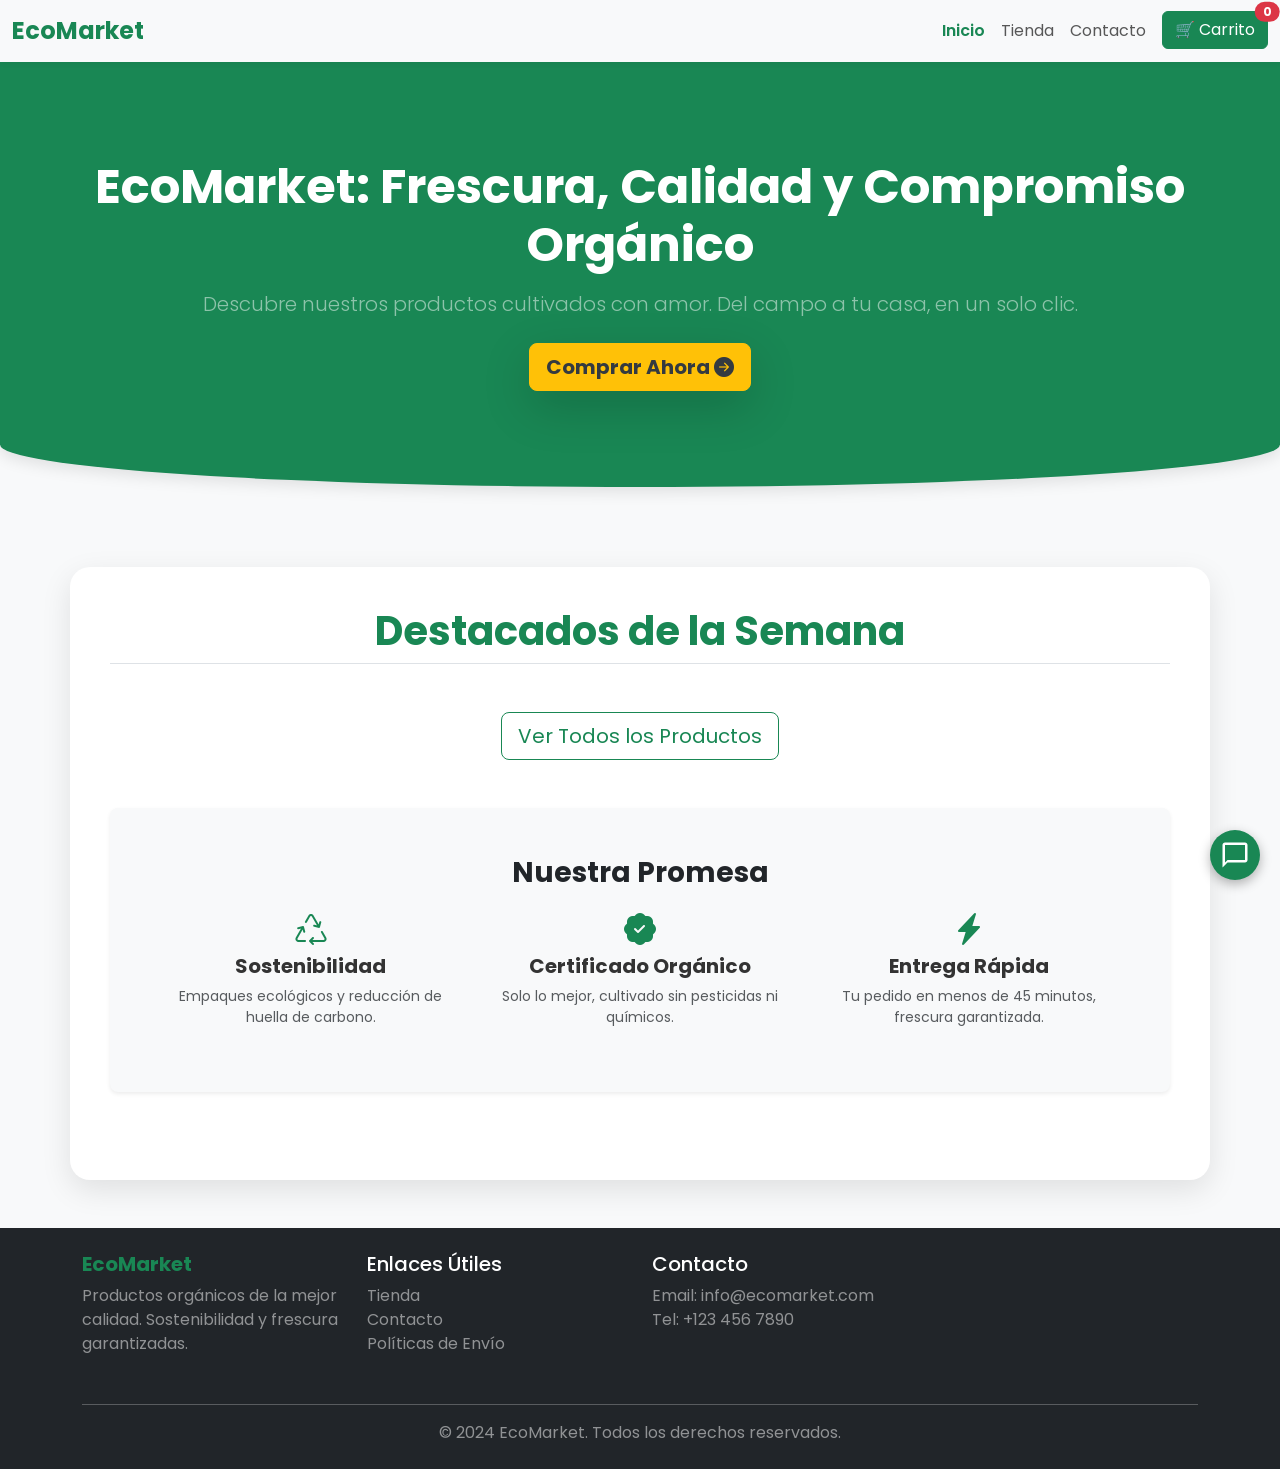
<file: PAGINA WEB - DB JAVASCRIPT-20260417T125543Z-3-001/PAGINA WEB - DB JAVASCRIPT/index.html>
<!DOCTYPE html>
<html lang="es">
<head>
    <meta charset="UTF-8">
    <meta name="viewport" content="width=device-width, initial-scale=1.0">
    <title>EcoMarket | Productos Orgánicos de Alta Calidad</title>
    
    <link href="https://fonts.googleapis.com/css2?family=Poppins:wght@400;600;700&display=swap" rel="stylesheet">
    <link href="https://cdn.jsdelivr.net/npm/bootstrap@5.3.3/dist/css/bootstrap.min.css" 
          rel="stylesheet" 
          crossorigin="anonymous">
    <link rel="stylesheet" href="https://cdn.jsdelivr.net/npm/bootstrap-icons@1.11.3/font/bootstrap-icons.min.css">
    <link rel="stylesheet" href="style.css"> 

    <style>
        * {
            margin: 0;
            padding: 0;
            box-sizing: border-box;
        }

        /* --- ESTILOS GENERALES DE LA PÁGINA --- */

        body {
            font-family: 'Poppins', 'Segoe UI', Tahoma, Geneva, Verdana, sans-serif;
            background-color: #f8f9fa;
            color: #333;
        }

        /* ESTILO PARA EL BANNER PRINCIPAL (HERO) */
        .hero-banner {
            background: #198754; 
            padding: 6rem 0;
            margin-bottom: 2rem;
            color: white; 
        }

        main.container {
            background: white;
            padding: 40px;
            border-radius: 20px;
            box-shadow: 0 10px 30px rgba(0,0,0,0.1);
        }
        
        /* --- ESTILOS DEL CHATBOT --- */
        
        :root {
            --brand-green: #198754; 
        }

        #chat-widget {
            position: fixed;
            bottom: 20px;
            right: 20px;
            z-index: 1000;
        }

        #chat-button {
            width: 50px;
            height: 50px;
            border-radius: 50%;
            background: var(--brand-green);
            border: none;
            cursor: pointer;
            box-shadow: 0 4px 12px rgba(0,0,0,0.3);
            display: flex;
            align-items: center;
            justify-content: center;
            transition: transform 0.3s ease;
        }

        #chat-button:hover {
            transform: scale(1.1);
        }

        #chat-button svg {
            width: 30px;
            height: 30px;
            fill: white;
        }

        #chat-container {
            display: none;
            position: fixed;
            bottom: 90px;
            right: 20px;
            width: 310px;
            height: 440px;
            background: white;
            border-radius: 20px;
            box-shadow: 0 10px 40px rgba(0,0,0,0.3);
            flex-direction: column;
            overflow: hidden;
            border: 1px solid #e0e0e0;
        }

        #chat-container.open {
            display: flex;
        }

        #chat-header {
            background: var(--brand-green);
            color: white;
            padding: 20px;
            display: flex;
            justify-content: space-between;
            align-items: center;
        }

        #chat-header h3 {
            margin: 0;
            font-size: 18px;
            font-weight: 600;
        }

        #close-chat {
            background: none;
            border: none;
            color: white;
            font-size: 24px;
            cursor: pointer;
            padding: 0;
            width: 30px;
            height: 30px;
        }

        #chat-messages {
            flex: 1;
            overflow-y: auto;
            padding: 20px;
            background: #f8f9fa;
        }

        .message {
            margin-bottom: 15px;
            display: flex;
            gap: 10px;
        }

        .message.bot {
            justify-content: flex-start;
        }

        .message.user {
            justify-content: flex-end;
        }

        .message-content {
            max-width: 75%;
            padding: 12px 16px;
            border-radius: 18px;
            word-wrap: break-word;
            line-height: 1.5;
        }

        .message.bot .message-content {
            background: #e9ecef;
            color: #333;
            border-bottom-left-radius: 4px;
        }

        .message.user .message-content {
            background: var(--brand-green);
            color: white;
            border-bottom-right-radius: 4px;
        }

        #chat-input-container {
            padding: 15px 20px;
            background: white;
            border-top: 1px solid #e0e0e0;
            display: flex;
            gap: 10px;
        }

        #chat-input {
            flex: 1;
            padding: 12px 16px;
            border: 1px solid #ced4da;
            border-radius: 25px;
            font-size: 14px;
            outline: none;
            transition: border-color 0.3s ease, box-shadow 0.3s ease;
        }

        #chat-input:focus {
            border-color: var(--brand-green);
            box-shadow: 0 0 0 2px rgba(25, 135, 84, 0.25);
        }

        #send-button {
            width: 45px;
            height: 45px;
            border-radius: 50%;
            background: var(--brand-green);
            border: none;
            cursor: pointer;
            display: flex;
            align-items: center;
            justify-content: center;
            transition: transform 0.2s ease, background-color 0.2s ease;
        }

        #send-button:hover {
            transform: scale(1.05);
            background: #157347;
        }

        #send-button svg {
            width: 20px;
            height: 20px;
            fill: white;
        }

        .typing-indicator {
            display: none;
            padding: 12px 16px;
            background: #e9ecef;
            border-radius: 18px;
            width: fit-content;
        }

        .typing-indicator span {
            display: inline-block;
            width: 8px;
            height: 8px;
            border-radius: 50%;
            background: var(--brand-green);
            margin: 0 2px;
            animation: typing 1.4s infinite;
        }

        .typing-indicator span:nth-child(2) {
            animation-delay: 0.2s;
        }

        .typing-indicator span:nth-child(3) {
            animation-delay: 0.4s;
        }

        @keyframes typing {
            0%, 60%, 100% {
                transform: translateY(0);
            }
            30% {
                transform: translateY(-10px);
            }
        }

        @media (max-width: 768px) {
            #chat-container {
                width: calc(100vw - 40px);
                height: calc(100vh - 120px);
                right: 20px;
            }
        }
    </style>

</head>
<body>

    <header>
        <nav class="navbar navbar-expand-lg navbar-light bg-light sticky-top">
            <div class="container-fluid">
                <a class="navbar-brand fw-bold" href="index.html">EcoMarket</a>
                
                <button class="navbar-toggler" type="button" data-bs-toggle="collapse" data-bs-target="#navbarNav" aria-controls="navbarNav" aria-expanded="false" aria-label="Toggle navigation">
                    <span class="navbar-toggler-icon"></span>
                </button>
                
                <div class="collapse navbar-collapse" id="navbarNav">
                    <ul class="navbar-nav ms-auto">
                        <li class="nav-item"><a class="nav-link active" href="index.html">Inicio</a></li>
                        <li class="nav-item"><a class="nav-link" href="productos.html">Tienda</a></li>
                        <li class="nav-item"><a class="nav-link" href="contacto.html">Contacto</a></li>
                        <li class="nav-item">
                            <a href="carrito.html" id="btn-carrito" class="btn btn-success position-relative ms-2">
                                🛒 Carrito 
                                <span class="position-absolute top-0 start-100 translate-middle badge rounded-pill bg-danger" id="contador-carrito">
                                    0
                                </span>
                            </a>
                        </li>
                    </ul>
                </div>
            </div>
        </nav>
    </header>

    <div class="hero-banner">
        <div class="container text-center">
            <h1 class="text-white">EcoMarket: Frescura, Calidad y Compromiso Orgánico</h1>
            <p class="lead mb-4 text-white-50">Descubre nuestros productos cultivados con amor. Del campo a tu casa, en un solo clic.</p>
            <a href="productos.html" class="btn btn-primary-accent btn-lg fw-bold shadow-lg">
                Comprar Ahora <i class="bi bi-arrow-right-circle-fill"></i>
            </a>
        </div>
    </div>

    <main class="container my-5">
        <section class="mb-5">
            <h2 class="text-center display-6 fw-bold text-success mb-4 border-bottom pb-2">Destacados de la Semana</h2>
            
            <div class="row row-cols-1 row-cols-md-2 row-cols-lg-4 g-4" id="contenedor-destacados">
                </div>

            <div class="text-center mt-5">
                <a href="productos.html" class="btn btn-outline-success btn-lg">Ver Todos los Productos</a>
            </div>
        </section>

        <section class="mb-5 p-5 bg-light rounded-3 shadow-sm text-center">
            <h3 class="fw-bold text-dark mb-3">Nuestra Promesa</h3>
            <div class="row">
                <div class="col-md-4">
                    <i class="bi bi-recycle text-success fs-2 mb-2"></i>
                    <h5 class="fw-bold">Sostenibilidad</h5>
                    <p class="text-muted small">Empaques ecológicos y reducción de huella de carbono.</p>
                </div>
                <div class="col-md-4">
                    <i class="bi bi-patch-check-fill text-success fs-2 mb-2"></i>
                    <h5 class="fw-bold">Certificado Orgánico</h5>
                    <p class="text-muted small">Solo lo mejor, cultivado sin pesticidas ni químicos.</p>
                </div>
                <div class="col-md-4">
                    <i class="bi bi-lightning-charge-fill text-success fs-2 mb-2"></i>
                    <h5 class="fw-bold">Entrega Rápida</h5>
                    <p class="text-muted small">Tu pedido en menos de 45 minutos, frescura garantizada.</p>
                </div>
            </div>
        </section>
    </main>

    <footer class="bg-dark text-white py-4 mt-auto">
        <div class="container">
            <div class="row">
                <div class="col-md-3 mb-3">
                    <h5 class="fw-bold text-success">EcoMarket</h5>
                    <p class="text-white-50">Productos orgánicos de la mejor calidad. Sostenibilidad y frescura garantizadas.</p>
                </div>
                <div class="col-md-3 mb-3">
                    <h5>Enlaces Útiles</h5>
                    <ul class="list-unstyled">
                        <li><a href="productos.html" class="text-white-50 text-decoration-none">Tienda</a></li>
                        <li><a href="contacto.html" class="text-white-50 text-decoration-none">Contacto</a></li>
                        <li><a href="#" class="text-white-50 text-decoration-none">Políticas de Envío</a></li>
                    </ul>
                </div>
                <div class="col-md-3 mb-3">
                    <h5>Contacto</h5>
                    <ul class="list-unstyled">
                        <li class="text-white-50">Email: info@ecomarket.com</li>
                        <li class="text-white-50">Tel: +123 456 7890</li>
                    </ul>
                </div>
            </div>
            <hr class="mt-3">
            <div class="text-center text-white-50">
                &copy; 2024 EcoMarket. Todos los derechos reservados.
            </div>
        </div>
    </footer>


    <script src="https://cdn.jsdelivr.net/npm/bootstrap@5.3.3/dist/js/bootstrap.bundle.min.js" 
            crossorigin="anonymous"></script>
    <script src="database.js"></script>
    
    <script src="script.js"></script>

    <!-- Widget del Chatbot -->
    <div id="chat-widget">
        <button id="chat-button" aria-label="Abrir chat">
            <svg viewBox="0 0 24 24">
                <path d="M20 2H4c-1.1 0-2 .9-2 2v18l4-4h14c1.1 0 2-.9 2-2V4c0-1.1-.9-2-2-2zm0 14H6l-2 2V4h16v12z"/>
            </svg>
        </button>

        <div id="chat-container">
            <div id="chat-header">
                <h3>EcoMarki 🍎</h3>
                <button id="close-chat" aria-label="Cerrar chat">&times;</button>
            </div>
            
            <div id="chat-messages">
                <div class="message bot">
                    <div class="message-content">
                        ¡Hola! ¿En qué puedo ayudarte hoy?
                    </div>
                </div>
                <div class="typing-indicator">
                    <span></span>
                    <span></span>
                    <span></span>
                </div>
            </div>
            
            <div id="chat-input-container">
                <input type="text" id="chat-input" placeholder="Escribe tu mensaje..." />
                <button id="send-button" aria-label="Enviar mensaje">
                    <svg viewBox="0 0 24 24">
                        <path d="M2.01 21L23 12 2.01 3 2 10l15 2-15 2z"/>
                    </svg>
                </button>
            </div>
        </div>
    </div>

    <script>
        const WEBHOOK_URL = 'https://proyectosprogramacion.app.n8n.cloud/webhook/f08a2950-4fdb-42c0-978f-4bef04ea4fec/chat';
        
        const chatButton = document.getElementById('chat-button');
        const chatContainer = document.getElementById('chat-container');
        const closeChat = document.getElementById('close-chat');
        const chatInput = document.getElementById('chat-input');
        const sendButton = document.getElementById('send-button');
        const chatMessages = document.getElementById('chat-messages');
        const typingIndicator = document.querySelector('.typing-indicator');

        let sessionId = 'session_' + Date.now() + '_' + Math.random().toString(36).substr(2, 9);

        chatButton.addEventListener('click', () => {
            chatContainer.classList.add('open');
            chatInput.focus();
        });

        closeChat.addEventListener('click', () => {
            chatContainer.classList.remove('open');
        });

        async function sendMessage() {
            const message = chatInput.value.trim();
            if (!message) return;

            addMessage(message, 'user');
            chatInput.value = '';

            typingIndicator.style.display = 'block';
            scrollToBottom();

            try {
                const response = await fetch(WEBHOOK_URL, {
                    method: 'POST',
                    headers: {
                        'Content-Type': 'application/json',
                    },
                    body: JSON.stringify({
                        action: 'sendMessage',
                        sessionId: sessionId,
                        chatInput: message
                    })
                });

                const data = await response.json();
                typingIndicator.style.display = 'none';

                if (data.output) {
                    addMessage(data.output, 'bot');
                } else if (data.message) {
                    addMessage(data.message, 'bot');
                } else {
                    addMessage('Lo siento, no pude procesar tu mensaje.', 'bot');
                }
            } catch (error) {
                typingIndicator.style.display = 'none';
                addMessage('Error al conectar con el servidor. Intenta de nuevo.', 'bot');
                console.error('Error:', error);
            }
        }

        function addMessage(text, type) {
            const messageDiv = document.createElement('div');
            messageDiv.className = `message ${type}`;
            
            const contentDiv = document.createElement('div');
            contentDiv.className = 'message-content';
            contentDiv.textContent = text;
            
            messageDiv.appendChild(contentDiv);
            chatMessages.insertBefore(messageDiv, typingIndicator);
            
            scrollToBottom();
        }

        function scrollToBottom() {
            chatMessages.scrollTop = chatMessages.scrollHeight;
        }

        sendButton.addEventListener('click', sendMessage);
        
        chatInput.addEventListener('keypress', (e) => {
            if (e.key === 'Enter') {
                sendMessage();
            }
        });
    </script>
</body>
</html>

</body>
</html>
</file>
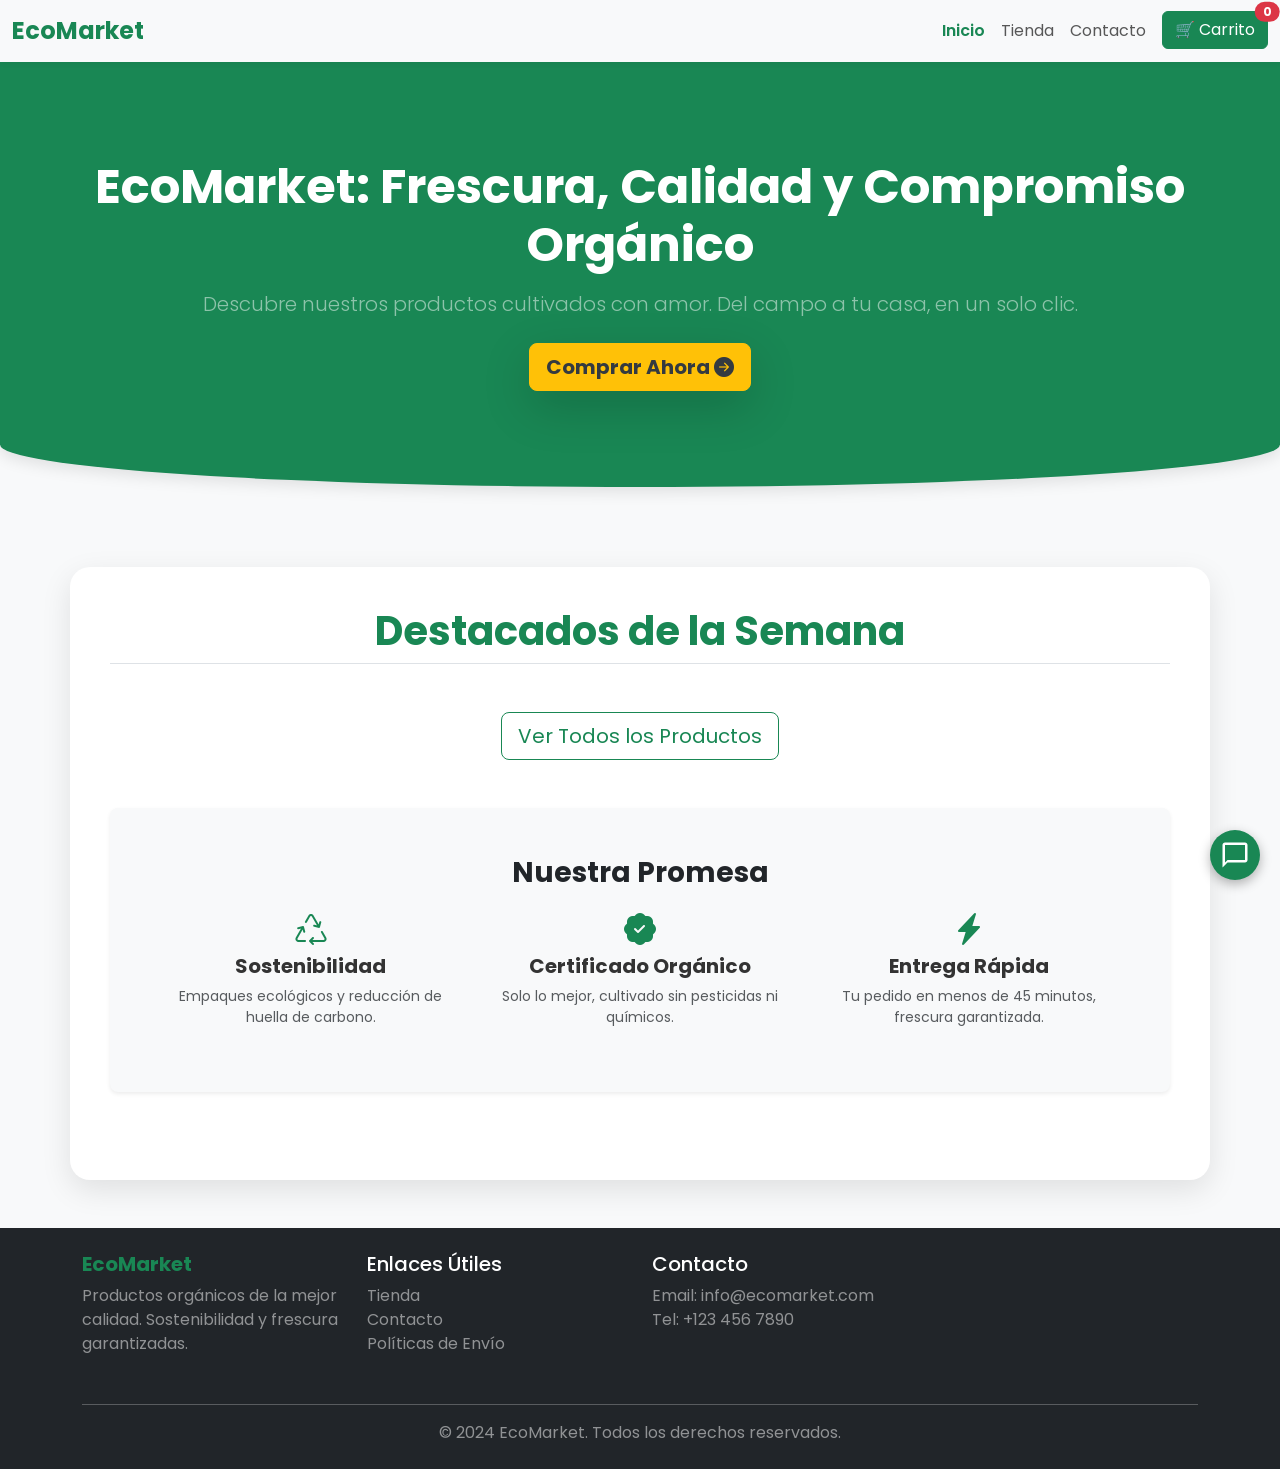
<file: PAGINA WEB - DB PHP-20260417T125544Z-3-001/PAGINA WEB - DB PHP/index.html>
<!DOCTYPE html>
<html lang="es">
<head>
    <meta charset="UTF-8">
    <meta name="viewport" content="width=device-width, initial-scale=1.0">
    <title>EcoMarket | Productos Orgánicos de Alta Calidad</title>
    
    <link href="https://fonts.googleapis.com/css2?family=Poppins:wght@400;600;700&display=swap" rel="stylesheet">
    <link href="https://cdn.jsdelivr.net/npm/bootstrap@5.3.3/dist/css/bootstrap.min.css" 
          rel="stylesheet" 
          crossorigin="anonymous">
    <link rel="stylesheet" href="https://cdn.jsdelivr.net/npm/bootstrap-icons@1.11.3/font/bootstrap-icons.min.css">
    <link rel="stylesheet" href="style.css"> 

    <style>
        * {
            margin: 0;
            padding: 0;
            box-sizing: border-box;
        }

        /* --- ESTILOS GENERALES DE LA PÁGINA CORREGIDOS --- */

        body {
            font-family: 'Poppins', 'Segoe UI', Tahoma, Geneva, Verdana, sans-serif;
            background-color: #f8f9fa; /* CAMBIO: Fondo gris claro y limpio */
            color: #333;
        }

        /* ESTILO PARA EL BANNER PRINCIPAL (HERO) */
        .hero-banner {
            background: #198754; /* Usamos el verde principal de tu marca */
            padding: 6rem 0; /* Más espacio vertical */
            margin-bottom: 2rem;
            color: white; /* Aseguramos que el texto sea blanco */
        }

        /* El contenedor principal de la página (sección "Destacados", etc.) */
        main.container {
            background: white;
            padding: 40px;
            border-radius: 20px;
            box-shadow: 0 10px 30px rgba(0,0,0,0.1); /* Sombra más sutil */
        }
        
        /* --- ESTILOS DEL CHATBOT (YA INTEGRADOS) --- */
        
        :root {
            --brand-green: #198754; 
        }

        #chat-widget {
            position: fixed;
            bottom: 20px;
            right: 20px;
            z-index: 1000;
        }

        #chat-button {
            width: 50px;
            height: 50px;
            border-radius: 50%;
            background: var(--brand-green);
            border: none;
            cursor: pointer;
            box-shadow: 0 4px 12px rgba(0,0,0,0.3);
            display: flex;
            align-items: center;
            justify-content: center;
            transition: transform 0.3s ease;
        }

        #chat-button:hover {
            transform: scale(1.1);
        }

        #chat-button svg {
            width: 30px;
            height: 30px;
            fill: white;
        }

        #chat-container {
            display: none;
            position: fixed;
            bottom: 90px;
            right: 20px;
            width: 310px;
            height: 440px;
            background: white;
            border-radius: 20px;
            box-shadow: 0 10px 40px rgba(0,0,0,0.3);
            flex-direction: column;
            overflow: hidden;
            border: 1px solid #e0e0e0;
        }

        #chat-container.open {
            display: flex;
        }

        #chat-header {
            background: var(--brand-green);
            color: white;
            padding: 20px;
            display: flex;
            justify-content: space-between;
            align-items: center;
        }

        #chat-header h3 {
            margin: 0;
            font-size: 18px;
            font-weight: 600;
        }

        #close-chat {
            background: none;
            border: none;
            color: white;
            font-size: 24px;
            cursor: pointer;
            padding: 0;
            width: 30px;
            height: 30px;
        }

        #chat-messages {
            flex: 1;
            overflow-y: auto;
            padding: 20px;
            background: #f8f9fa;
        }

        .message {
            margin-bottom: 15px;
            display: flex;
            gap: 10px;
        }

        .message.bot {
            justify-content: flex-start;
        }

        .message.user {
            justify-content: flex-end;
        }

        .message-content {
            max-width: 75%;
            padding: 12px 16px;
            border-radius: 18px;
            word-wrap: break-word;
            line-height: 1.5;
        }

        .message.bot .message-content {
            background: #e9ecef;
            color: #333;
            border-bottom-left-radius: 4px;
        }

        .message.user .message-content {
            background: var(--brand-green);
            color: white;
            border-bottom-right-radius: 4px;
        }

        #chat-input-container {
            padding: 15px 20px;
            background: white;
            border-top: 1px solid #e0e0e0;
            display: flex;
            gap: 10px;
        }

        #chat-input {
            flex: 1;
            padding: 12px 16px;
            border: 1px solid #ced4da;
            border-radius: 25px;
            font-size: 14px;
            outline: none;
            transition: border-color 0.3s ease, box-shadow 0.3s ease;
        }

        #chat-input:focus {
            border-color: var(--brand-green);
            box-shadow: 0 0 0 2px rgba(25, 135, 84, 0.25);
        }

        #send-button {
            width: 45px;
            height: 45px;
            border-radius: 50%;
            background: var(--brand-green);
            border: none;
            cursor: pointer;
            display: flex;
            align-items: center;
            justify-content: center;
            transition: transform 0.2s ease, background-color 0.2s ease;
        }

        #send-button:hover {
            transform: scale(1.05);
            background: #157347;
        }

        #send-button svg {
            width: 20px;
            height: 20px;
            fill: white;
        }

        .typing-indicator {
            display: none;
            padding: 12px 16px;
            background: #e9ecef;
            border-radius: 18px;
            width: fit-content;
        }

        .typing-indicator span {
            display: inline-block;
            width: 8px;
            height: 8px;
            border-radius: 50%;
            background: var(--brand-green);
            margin: 0 2px;
            animation: typing 1.4s infinite;
        }

        .typing-indicator span:nth-child(2) {
            animation-delay: 0.2s;
        }

        .typing-indicator span:nth-child(3) {
            animation-delay: 0.4s;
        }

        @keyframes typing {
            0%, 60%, 100% {
                transform: translateY(0);
            }
            30% {
                transform: translateY(-10px);
            }
        }

        @media (max-width: 768px) {
            #chat-container {
                width: calc(100vw - 40px);
                height: calc(100vh - 120px);
                right: 20px;
            }
        }
    </style>

</head>
<body>

    <header>
        <nav class="navbar navbar-expand-lg navbar-light bg-light sticky-top">
            <div class="container-fluid">
                <a class="navbar-brand fw-bold" href="index.html">EcoMarket</a>
                
                <button class="navbar-toggler" type="button" data-bs-toggle="collapse" data-bs-target="#navbarNav" aria-controls="navbarNav" aria-expanded="false" aria-label="Toggle navigation">
                    <span class="navbar-toggler-icon"></span>
                </button>
                
                <div class="collapse navbar-collapse" id="navbarNav">
                    <ul class="navbar-nav ms-auto">
                        <li class="nav-item"><a class="nav-link active" href="index.html">Inicio</a></li>
                        <li class="nav-item"><a class="nav-link" href="productos.html">Tienda</a></li>
                        <li class="nav-item"><a class="nav-link" href="contacto.html">Contacto</a></li>
                        <li class="nav-item">
                            <a href="carrito.html" id="btn-carrito" class="btn btn-success position-relative ms-2">
                                🛒 Carrito 
                                <span class="position-absolute top-0 start-100 translate-middle badge rounded-pill bg-danger" id="contador-carrito">
                                    0
                                </span>
                            </a>
                        </li>
                    </ul>
                </div>
            </div>
        </nav>
    </header>

    <div class="hero-banner">
        <div class="container text-center">
            <h1 class="text-white">EcoMarket: Frescura, Calidad y Compromiso Orgánico</h1>
            <p class="lead mb-4 text-white-50">Descubre nuestros productos cultivados con amor. Del campo a tu casa, en un solo clic.</p>
            <a href="productos.html" class="btn btn-primary-accent btn-lg fw-bold shadow-lg">
                Comprar Ahora <i class="bi bi-arrow-right-circle-fill"></i>
            </a>
        </div>
    </div>

    <main class="container my-5">
        <section class="mb-5">
            <h2 class="text-center display-6 fw-bold text-success mb-4 border-bottom pb-2">Destacados de la Semana</h2>
            
            <div class="row row-cols-1 row-cols-md-2 row-cols-lg-4 g-4" id="contenedor-destacados">
                </div>

            <div class="text-center mt-5">
                <a href="productos.html" class="btn btn-outline-success btn-lg">Ver Todos los Productos</a>
            </div>
        </section>

        <section class="mb-5 p-5 bg-light rounded-3 shadow-sm text-center">
            <h3 class="fw-bold text-dark mb-3">Nuestra Promesa</h3>
            <div class="row">
                <div class="col-md-4">
                    <i class="bi bi-recycle text-success fs-2 mb-2"></i>
                    <h5 class="fw-bold">Sostenibilidad</h5>
                    <p class="text-muted small">Empaques ecológicos y reducción de huella de carbono.</p>
                </div>
                <div class="col-md-4">
                    <i class="bi bi-patch-check-fill text-success fs-2 mb-2"></i>
                    <h5 class="fw-bold">Certificado Orgánico</h5>
                    <p class="text-muted small">Solo lo mejor, cultivado sin pesticidas ni químicos.</p>
                </div>
                <div class="col-md-4">
                    <i class="bi bi-lightning-charge-fill text-success fs-2 mb-2"></i>
                    <h5 class="fw-bold">Entrega Rápida</h5>
                    <p class="text-muted small">Tu pedido en menos de 45 minutos, frescura garantizada.</p>
                </div>
            </div>
        </section>
    </main>

    <footer class="bg-dark text-white py-4 mt-auto">
        <div class="container">
            <div class="row">
                <div class="col-md-3 mb-3">
                    <h5 class="fw-bold text-success">EcoMarket</h5>
                    <p class="text-white-50">Productos orgánicos de la mejor calidad. Sostenibilidad y frescura garantizadas.</p>
                </div>
                <div class="col-md-3 mb-3">
                    <h5>Enlaces Útiles</h5>
                    <ul class="list-unstyled">
                        <li><a href="productos.html" class="text-white-50 text-decoration-none">Tienda</a></li>
                        <li><a href="contacto.html" class="text-white-50 text-decoration-none">Contacto</a></li>
                        <li><a href="#" class="text-white-50 text-decoration-none">Políticas de Envío</a></li>
                    </ul>
                </div>
                <div class="col-md-3 mb-3">
                    <h5>Contacto</h5>
                    <ul class="list-unstyled">
                        <li class="text-white-50">Email: info@ecomarket.com</li>
                        <li class="text-white-50">Tel: +123 456 7890</li>
                    </ul>
                </div>
            </div>
            <hr class="mt-3">
            <div class="text-center text-white-50">
                &copy; 2024 EcoMarket. Todos los derechos reservados.
            </div>
        </div>
    </footer>


    <script src="https://cdn.jsdelivr.net/npm/bootstrap@5.3.3/dist/js/bootstrap.bundle.min.js" 
            crossorigin="anonymous"></script>
    <script src="script.js"></script>

    <!-- Widget del Chatbot -->
    <div id="chat-widget">
        <button id="chat-button" aria-label="Abrir chat">
            <svg viewBox="0 0 24 24">
                <path d="M20 2H4c-1.1 0-2 .9-2 2v18l4-4h14c1.1 0 2-.9 2-2V4c0-1.1-.9-2-2-2zm0 14H6l-2 2V4h16v12z"/>
            </svg>
        </button>

        <div id="chat-container">
            <div id="chat-header">
                <h3>EcoMarki 🍎</h3>
                <button id="close-chat" aria-label="Cerrar chat">&times;</button>
            </div>
            
            <div id="chat-messages">
                <div class="message bot">
                    <div class="message-content">
                        ¡Hola! ¿En qué puedo ayudarte hoy?
                    </div>
                </div>
                <div class="typing-indicator">
                    <span></span>
                    <span></span>
                    <span></span>
                </div>
            </div>
            
            <div id="chat-input-container">
                <input type="text" id="chat-input" placeholder="Escribe tu mensaje..." />
                <button id="send-button" aria-label="Enviar mensaje">
                    <svg viewBox="0 0 24 24">
                        <path d="M2.01 21L23 12 2.01 3 2 10l15 2-15 2z"/>
                    </svg>
                </button>
            </div>
        </div>
    </div>

    <script>
        const WEBHOOK_URL = 'https://proyectosprogramacion.app.n8n.cloud/webhook/f08a2950-4fdb-42c0-978f-4bef04ea4fec/chat';
        
        const chatButton = document.getElementById('chat-button');
        const chatContainer = document.getElementById('chat-container');
        const closeChat = document.getElementById('close-chat');
        const chatInput = document.getElementById('chat-input');
        const sendButton = document.getElementById('send-button');
        const chatMessages = document.getElementById('chat-messages');
        const typingIndicator = document.querySelector('.typing-indicator');

        let sessionId = 'session_' + Date.now() + '_' + Math.random().toString(36).substr(2, 9);

        chatButton.addEventListener('click', () => {
            chatContainer.classList.add('open');
            chatInput.focus();
        });

        closeChat.addEventListener('click', () => {
            chatContainer.classList.remove('open');
        });

        async function sendMessage() {
            const message = chatInput.value.trim();
            if (!message) return;

            addMessage(message, 'user');
            chatInput.value = '';

            typingIndicator.style.display = 'block';
            scrollToBottom();

            try {
                const response = await fetch(WEBHOOK_URL, {
                    method: 'POST',
                    headers: {
                        'Content-Type': 'application/json',
                    },
                    body: JSON.stringify({
                        action: 'sendMessage',
                        sessionId: sessionId,
                        chatInput: message
                    })
                });

                const data = await response.json();
                typingIndicator.style.display = 'none';

                if (data.output) {
                    addMessage(data.output, 'bot');
                } else if (data.message) {
                    addMessage(data.message, 'bot');
                } else {
                    addMessage('Lo siento, no pude procesar tu mensaje.', 'bot');
                }
            } catch (error) {
                typingIndicator.style.display = 'none';
                addMessage('Error al conectar con el servidor. Intenta de nuevo.', 'bot');
                console.error('Error:', error);
            }
        }

        function addMessage(text, type) {
            const messageDiv = document.createElement('div');
            messageDiv.className = `message ${type}`;
            
            const contentDiv = document.createElement('div');
            contentDiv.className = 'message-content';
            contentDiv.textContent = text;
            
            messageDiv.appendChild(contentDiv);
            chatMessages.insertBefore(messageDiv, typingIndicator);
            
            scrollToBottom();
        }

        function scrollToBottom() {
            chatMessages.scrollTop = chatMessages.scrollHeight;
        }

        sendButton.addEventListener('click', sendMessage);
        
        chatInput.addEventListener('keypress', (e) => {
            if (e.key === 'Enter') {
                sendMessage();
            }
        });
    </script>
</body>
</html>

</body>
</html>
</file>
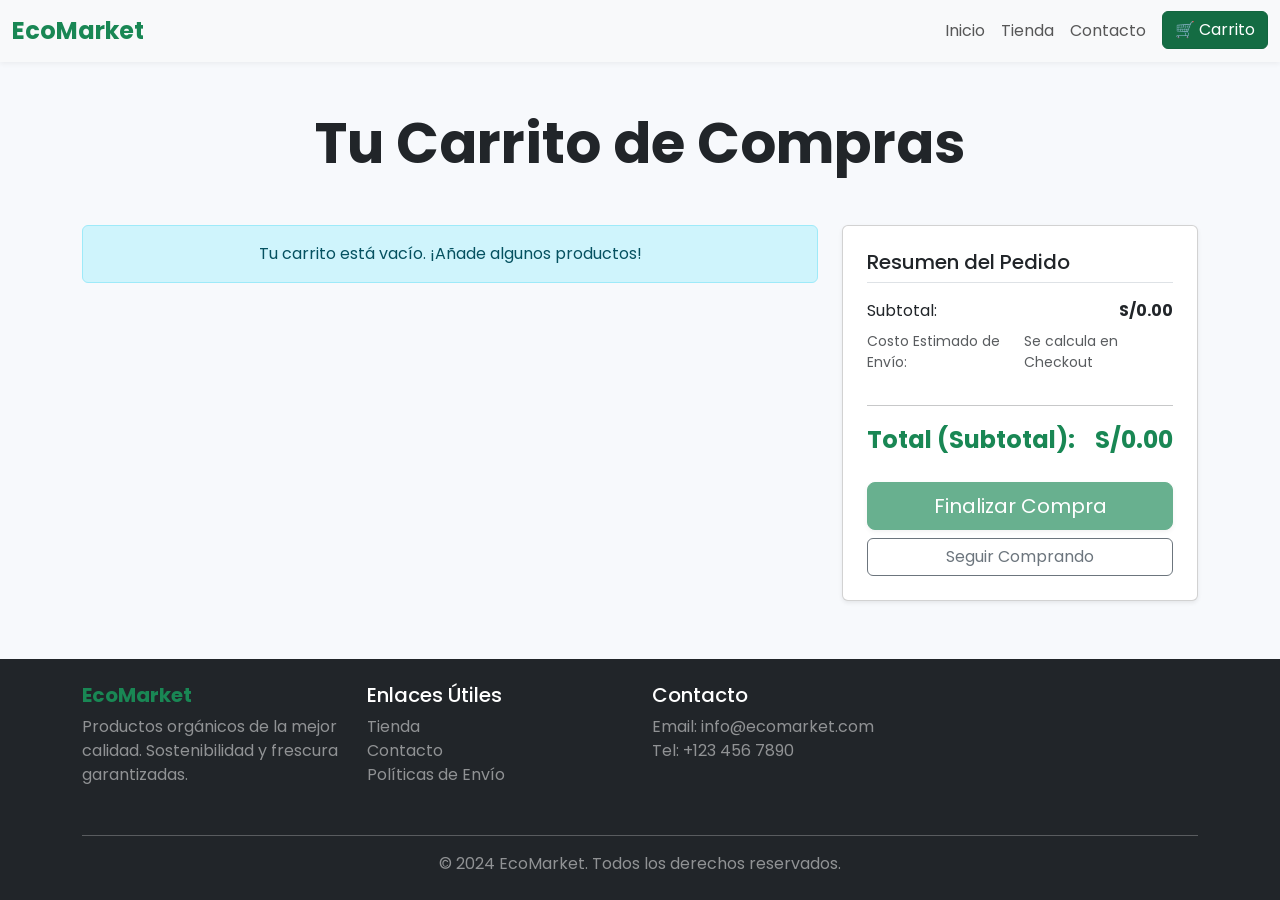
<file: PAGINA WEB - DB JAVASCRIPT-20260417T125543Z-3-001/PAGINA WEB - DB JAVASCRIPT/carrito.html>
<!DOCTYPE html>
<html lang="es">
<head>
    <meta charset="UTF-8">
    <meta name="viewport" content="width=device-width, initial-scale=1.0">
    <title>Mi Carrito | EcoMarket</title>
    
    <link href="https://fonts.googleapis.com/css2?family=Poppins:wght@400;600;700&display=swap" rel="stylesheet">
    <link href="https://cdn.jsdelivr.net/npm/bootstrap@5.3.3/dist/css/bootstrap.min.css" 
          rel="stylesheet" 
          crossorigin="anonymous">
    <link rel="stylesheet" href="style.css"> 
</head>
<body class="d-flex flex-column min-vh-100">

    <header>
        <nav class="navbar navbar-expand-lg navbar-light bg-light sticky-top">
            <div class="container-fluid">
                <a class="navbar-brand fw-bold" href="index.html">EcoMarket</a>
                <button class="navbar-toggler" type="button" data-bs-toggle="collapse" data-bs-target="#navbarNav" aria-controls="navbarNav" aria-expanded="false" aria-label="Toggle navigation">
                    <span class="navbar-toggler-icon"></span>
                </button>
                <div class="collapse navbar-collapse" id="navbarNav">
                    <ul class="navbar-nav ms-auto">
                        <li class="nav-item"><a class="nav-link" href="index.html">Inicio</a></li>
                        <li class="nav-item"><a class="nav-link" href="productos.html">Tienda</a></li>
                        <li class="nav-item"><a class="nav-link" href="contacto.html">Contacto</a></li>
                        <li class="nav-item">
                            <a href="carrito.html" id="btn-carrito" class="btn btn-success position-relative ms-2 active">
                                🛒 Carrito 
                                <span class="position-absolute top-0 start-100 translate-middle badge rounded-pill bg-danger d-none" id="contador-carrito">
                                    0
                                </span>
                            </a>
                        </li>
                    </ul>
                </div>
            </div>
        </nav>
    </header>

    <main class="container my-5 flex-grow-1">
        <h1 class="display-4 fw-bold text-center mb-5 text-dark">Tu Carrito de Compras</h1>

        <div class="row">
            <div class="col-lg-8">
                <div id="contenedor-carrito-articulos">
                    <div class="alert alert-info text-center" role="alert" id="mensaje-carrito-vacio">
                        Tu carrito está vacío. ¡Empieza a llenarlo con productos orgánicos!
                    </div>
                </div>
            </div>

            <div class="col-lg-4">
                <div class="card p-4 shadow-sm sticky-top" style="top: 80px;">
                    <h3 class="h5 mb-3 text-dark border-bottom pb-2">Resumen del Pedido</h3>
                    
                    <div class="d-flex justify-content-between mb-2">
                        <span>Subtotal:</span>
                        <span id="carrito-subtotal" class="fw-bold">$0.00</span>
                    </div>

                    <div class="d-flex justify-content-between text-muted small mb-3">
                        <span>Costo Estimado de Envío:</span>
                        <span>Se calcula en Checkout</span>
                    </div>

                    <hr>

                    <div class="d-flex justify-content-between fs-4 fw-bold text-success">
                        <span>Total (Subtotal):</span>
                        <span id="carrito-total-final">$0.00</span>
                    </div>

                    <a href="checkout.html" id="btn-ir-checkout" class="btn btn-success btn-lg w-100 mt-4 shadow-sm">
                        Finalizar Compra
                    </a>
                    
                    <a href="productos.html" class="btn btn-outline-secondary mt-2 w-100">
                        Seguir Comprando
                    </a>
                </div>
            </div>
        </div>
    </main>

    <footer class="bg-dark text-white py-4 mt-auto">
        <div class="container">
            <div class="row">
                <div class="col-md-3 mb-3">
                    <h5 class="fw-bold text-success">EcoMarket</h5>
                    <p class="text-white-50">Productos orgánicos de la mejor calidad. Sostenibilidad y frescura garantizadas.</p>
                </div>
                <div class="col-md-3 mb-3">
                    <h5>Enlaces Útiles</h5>
                    <ul class="list-unstyled">
                        <li><a href="productos.html" class="text-white-50 text-decoration-none">Tienda</a></li>
                        <li><a href="contacto.html" class="text-white-50 text-decoration-none">Contacto</a></li>
                        <li><a href="#" class="text-white-50 text-decoration-none">Políticas de Envío</a></li>
                    </ul>
                </div>
                <div class="col-md-3 mb-3">
                    <h5>Contacto</h5>
                    <ul class="list-unstyled">
                        <li class="text-white-50">Email: info@ecomarket.com</li>
                        <li class="text-white-50">Tel: +123 456 7890</li>
                    </ul>
                </div>
            </div>
            <hr class="mt-3">
            <div class="text-center text-white-50">
                &copy; 2024 EcoMarket. Todos los derechos reservados.
            </div>
        </div>
    </footer>


    <script src="https://cdn.jsdelivr.net/npm/bootstrap@5.3.3/dist/js/bootstrap.bundle.min.js" 
            crossorigin="anonymous"></script>
    
    <script src="database.js"></script>
    
    <script src="script.js"></script>
</body>
</html>
</file>
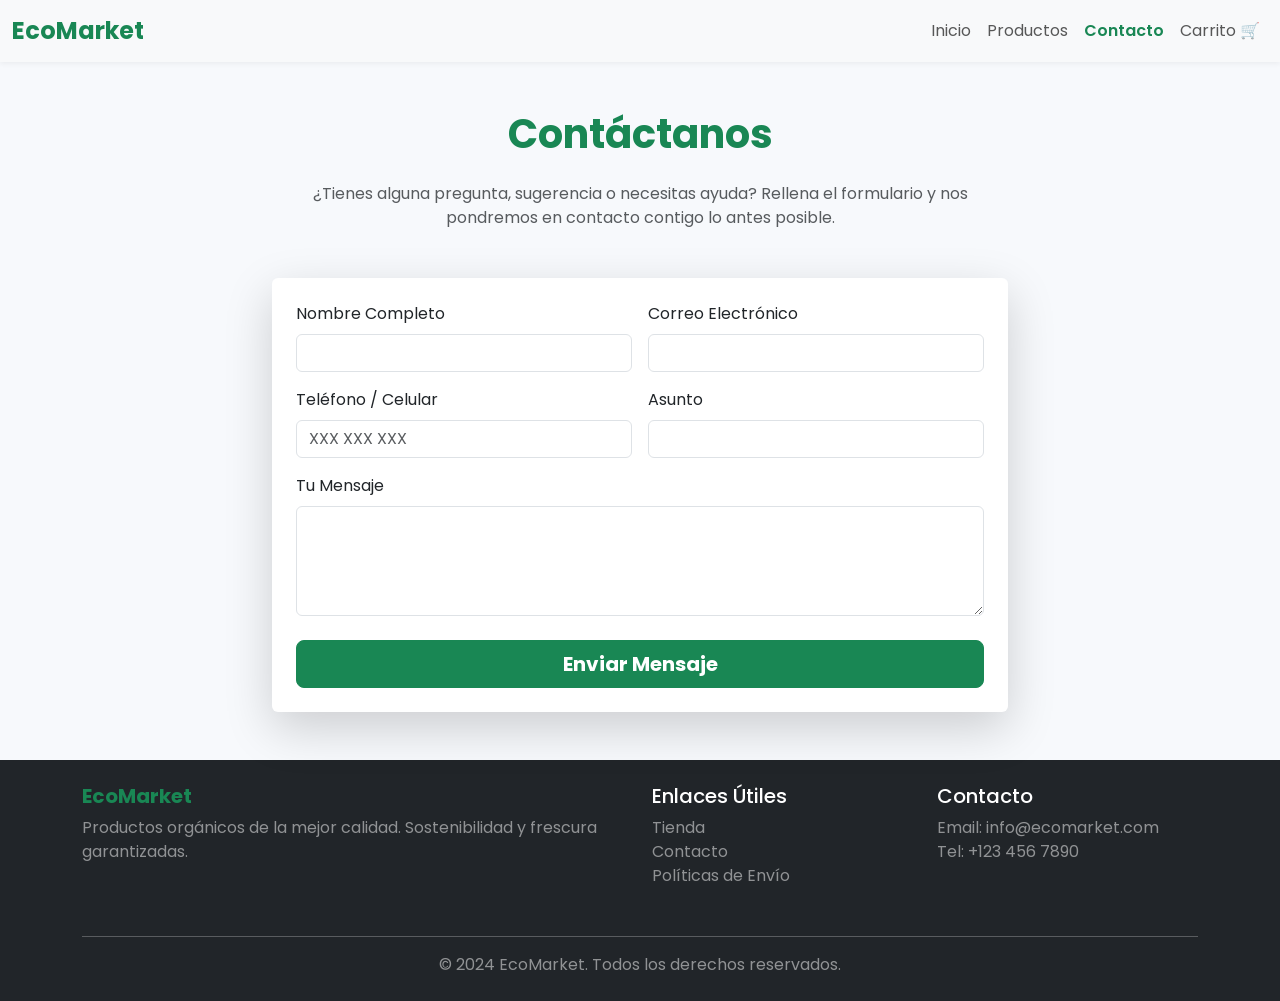
<file: PAGINA WEB - DB JAVASCRIPT-20260417T125543Z-3-001/PAGINA WEB - DB JAVASCRIPT/contacto.html>
<!DOCTYPE html>
<html lang="es">
<head>
    <meta charset="UTF-8">
    <meta name="viewport" content="width=device-width, initial-scale=1.0">
    <title>Contacto | EcoMarket</title>
    
    <link href="https://fonts.googleapis.com/css2?family=Poppins:wght@400;600;700&display=swap" rel="stylesheet">
    <link href="https://cdn.jsdelivr.net/npm/bootstrap@5.3.3/dist/css/bootstrap.min.css" 
          rel="stylesheet" 
          crossorigin="anonymous">
          
    <link rel="stylesheet" href="style.css"> 
</head>
<body class="d-flex flex-column min-vh-100">

    <header>
        <nav class="navbar navbar-expand-lg navbar-light bg-light sticky-top">
            <div class="container-fluid">
                <a class="navbar-brand fw-bold" href="index.html">EcoMarket</a>
                <button class="navbar-toggler" type="button" data-bs-toggle="collapse" data-bs-target="#navbarNav" aria-controls="navbarNav" aria-expanded="false" aria-label="Toggle navigation">
                    <span class="navbar-toggler-icon"></span>
                </button>
                <div class="collapse navbar-collapse" id="navbarNav">
                    <ul class="navbar-nav ms-auto">
                        <li class="nav-item"><a class="nav-link" href="index.html">Inicio</a></li>
                        <li class="nav-item"><a class="nav-link" href="productos.html">Productos</a></li>
                        <li class="nav-item"><a class="nav-link active" href="contacto.html">Contacto</a></li>
                        <li class="nav-item">
                            <a class="nav-link" href="carrito.html">
                                Carrito 🛒
                                <span class="badge rounded-pill bg-success ms-1 d-none" id="contador-carrito">0</span>
                            </a>
                        </li>
                    </ul>
                </div>
            </div>
        </nav>
    </header>

    <main class="container my-5 flex-grow-1">
        <div class="row justify-content-center">
            <div class="col-lg-8">
                <h1 class="fw-bold mb-4 text-center text-success">Contáctanos</h1>
                <p class="text-center text-muted mb-5">¿Tienes alguna pregunta, sugerencia o necesitas ayuda? Rellena el formulario y nos pondremos en contacto contigo lo antes posible.</p>

                <div class="card p-4 shadow-lg border-0">
                    
                    <div id="mensaje-exito" class="alert alert-success d-none text-center" role="alert">
                        <strong>¡Mensaje Enviado!</strong> Hemos recibido tu consulta y te responderemos pronto.
                    </div>

                    <form id="form-contacto" novalidate>
                        
                        <div class="row g-3">
                            <div class="col-md-6 mb-3">
                                <label for="input-nombre" class="form-label">Nombre Completo</label>
                                <input type="text" class="form-control" id="input-nombre" name="nombre" required>
                                <div class="invalid-feedback">Solo se permiten letras.</div>
                            </div>
                            <div class="col-md-6 mb-3">
                                <label for="input-email" class="form-label">Correo Electrónico</label>
                                <input type="email" class="form-control" id="input-email" name="email" required>
                                <div class="invalid-feedback">Ingrese un correo electrónico válido (debe contener "@").</div>
                            </div>
                        </div>

                        <div class="row g-3">
                            <div class="col-md-6 mb-3">
                                <label for="input-telefono" class="form-label">Teléfono / Celular</label>
                                <input type="tel" class="form-control" id="input-telefono" name="telefono" placeholder="XXX XXX XXX" maxlength="11" required>
                                <div class="invalid-feedback">Ingrese 9 dígitos. Formato: XXX XXX XXX.</div>
                            </div>
                            <div class="col-md-6 mb-3">
                                <label for="input-asunto" class="form-label">Asunto</label>
                                <input type="text" class="form-control" id="input-asunto" name="asunto" required>
                                <div class="invalid-feedback">Este campo es obligatorio.</div>
                            </div>
                        </div>
                        
                        <div class="mb-4">
                            <label for="input-mensaje" class="form-label">Tu Mensaje</label>
                            <textarea class="form-control" id="input-mensaje" name="mensaje" rows="4" required minlength="10"></textarea>
                            <div class="invalid-feedback">El mensaje debe tener al menos 10 caracteres.</div>
                        </div>
                        
                        <div class="d-grid">
                            <button type="submit" class="btn btn-success btn-lg fw-bold">Enviar Mensaje</button>
                        </div>
                    </form>
                </div>

            </div>
        </div>
    </main>

    <footer class="bg-dark text-white py-4 mt-auto">
        <div class="container">
            <div class="row">
                <div class="col-md-6 mb-3">
                    <h5 class="fw-bold text-success">EcoMarket</h5>
                    <p class="text-white-50">Productos orgánicos de la mejor calidad. Sostenibilidad y frescura garantizadas.</p>
                </div>
                <div class="col-md-3 mb-3">
                    <h5>Enlaces Útiles</h5>
                    <ul class="list-unstyled">
                        <li><a href="productos.html" class="text-white-50 text-decoration-none">Tienda</a></li>
                        <li><a href="contacto.html" class="text-white-50 text-decoration-none">Contacto</a></li>
                        <li><a href="#" class="text-white-50 text-decoration-none">Políticas de Envío</a></li>
                    </ul>
                </div>
                <div class="col-md-3 mb-3">
                    <h5>Contacto</h5>
                    <ul class="list-unstyled">
                        <li class="text-white-50">Email: info@ecomarket.com</li>
                        <li class="text-white-50">Tel: +123 456 7890</li>
                    </ul>
                </div>
            </div>
            <hr class="mt-3">
            <div class="text-center text-white-50">
                &copy; 2024 EcoMarket. Todos los derechos reservados.
            </div>
        </div>
    </footer>


    <script src="https://cdn.jsdelivr.net/npm/bootstrap@5.3.3/dist/js/bootstrap.bundle.min.js" 
            crossorigin="anonymous"></script>
            
    <script src="database.js"></script>

    <script src="script.js"></script>
</body>
</html>
</file>
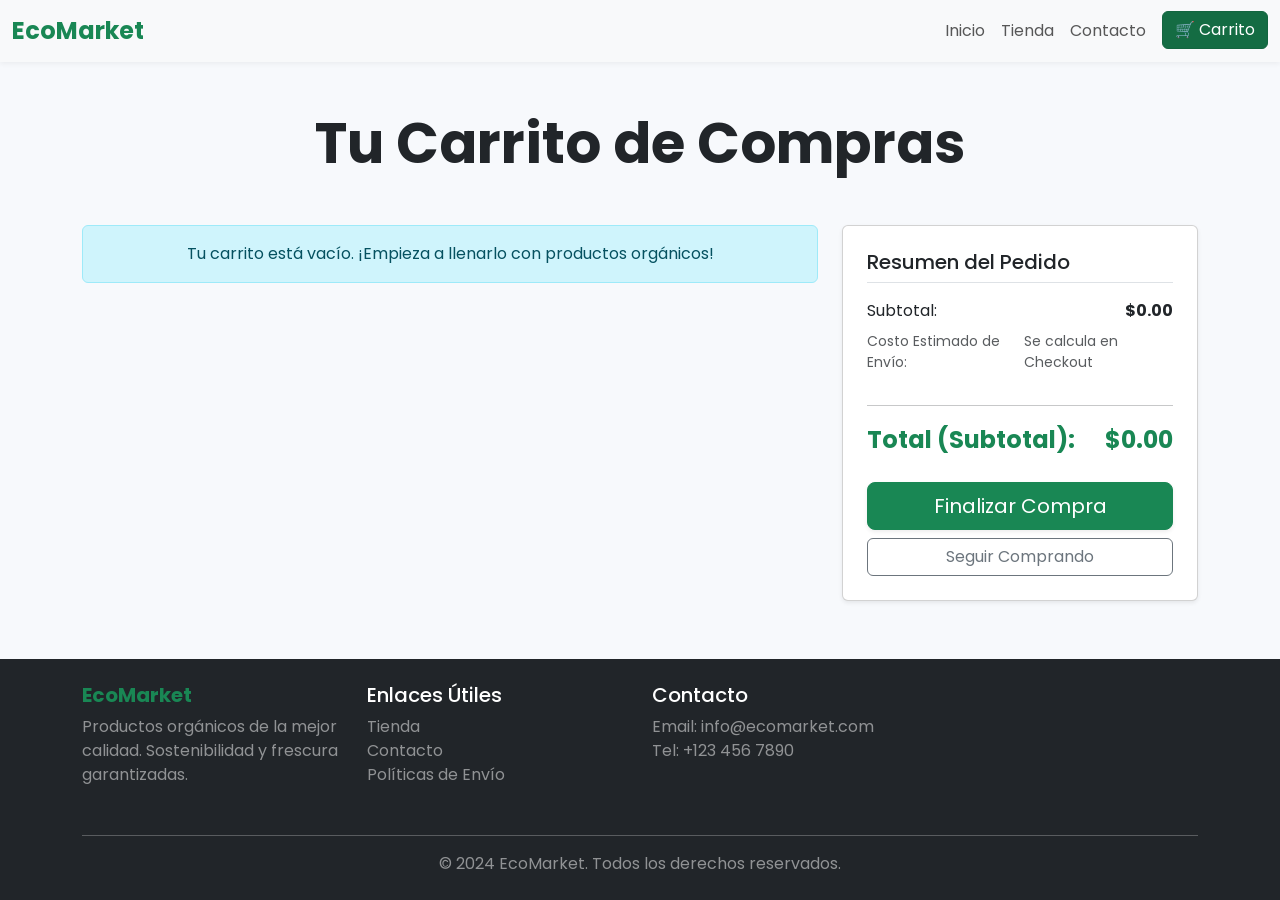
<file: PAGINA WEB - DB PHP-20260417T125544Z-3-001/PAGINA WEB - DB PHP/carrito.html>
<!DOCTYPE html>
<html lang="es">
<head>
    <meta charset="UTF-8">
    <meta name="viewport" content="width=device-width, initial-scale=1.0">
    <title>Mi Carrito | EcoMarket</title>
    
    <link href="https://fonts.googleapis.com/css2?family=Poppins:wght@400;600;700&display=swap" rel="stylesheet">
    <link href="https://cdn.jsdelivr.net/npm/bootstrap@5.3.3/dist/css/bootstrap.min.css" 
          rel="stylesheet" 
          crossorigin="anonymous">
    <link rel="stylesheet" href="style.css"> 
</head>
<body class="d-flex flex-column min-vh-100">

    <header>
        <nav class="navbar navbar-expand-lg navbar-light bg-light sticky-top">
            <div class="container-fluid">
                <a class="navbar-brand fw-bold" href="index.html">EcoMarket</a>
                <button class="navbar-toggler" type="button" data-bs-toggle="collapse" data-bs-target="#navbarNav" aria-controls="navbarNav" aria-expanded="false" aria-label="Toggle navigation">
                    <span class="navbar-toggler-icon"></span>
                </button>
                <div class="collapse navbar-collapse" id="navbarNav">
                    <ul class="navbar-nav ms-auto">
                        <li class="nav-item"><a class="nav-link" href="index.html">Inicio</a></li>
                        <li class="nav-item"><a class="nav-link" href="productos.html">Tienda</a></li>
                        <li class="nav-item"><a class="nav-link" href="contacto.html">Contacto</a></li>
                        <li class="nav-item">
                            <a href="carrito.html" id="btn-carrito" class="btn btn-success position-relative ms-2 active">
                                🛒 Carrito 
                                <span class="position-absolute top-0 start-100 translate-middle badge rounded-pill bg-danger d-none" id="contador-carrito">
                                    0
                                </span>
                            </a>
                        </li>
                    </ul>
                </div>
            </div>
        </nav>
    </header>

    <main class="container my-5 flex-grow-1">
        <h1 class="display-4 fw-bold text-center mb-5 text-dark">Tu Carrito de Compras</h1>

        <div class="row">
            <div class="col-lg-8">
                <div id="contenedor-carrito-articulos">
                    <div class="alert alert-info text-center" role="alert" id="mensaje-carrito-vacio">
                        Tu carrito está vacío. ¡Empieza a llenarlo con productos orgánicos!
                    </div>
                </div>
            </div>

            <div class="col-lg-4">
                <div class="card p-4 shadow-sm sticky-top" style="top: 80px;">
                    <h3 class="h5 mb-3 text-dark border-bottom pb-2">Resumen del Pedido</h3>
                    
                    <div class="d-flex justify-content-between mb-2">
                        <span>Subtotal:</span>
                        <span id="carrito-subtotal" class="fw-bold">$0.00</span>
                    </div>

                    <div class="d-flex justify-content-between text-muted small mb-3">
                        <span>Costo Estimado de Envío:</span>
                        <span>Se calcula en Checkout</span>
                    </div>

                    <hr>

                    <div class="d-flex justify-content-between fs-4 fw-bold text-success">
                        <span>Total (Subtotal):</span>
                        <span id="carrito-total-final">$0.00</span>
                    </div>

                    <a href="checkout.html" id="btn-ir-checkout" class="btn btn-success btn-lg w-100 mt-4 shadow-sm">
                        Finalizar Compra
                    </a>
                    
                    <a href="productos.html" class="btn btn-outline-secondary mt-2 w-100">
                        Seguir Comprando
                    </a>
                </div>
            </div>
        </div>
    </main>

    <footer class="bg-dark text-white py-4 mt-auto">
        <div class="container">
            <div class="row">
                <div class="col-md-3 mb-3">
                    <h5 class="fw-bold text-success">EcoMarket</h5>
                    <p class="text-white-50">Productos orgánicos de la mejor calidad. Sostenibilidad y frescura garantizadas.</p>
                </div>
                <div class="col-md-3 mb-3">
                    <h5>Enlaces Útiles</h5>
                    <ul class="list-unstyled">
                        <li><a href="productos.html" class="text-white-50 text-decoration-none">Tienda</a></li>
                        <li><a href="contacto.html" class="text-white-50 text-decoration-none">Contacto</a></li>
                        <li><a href="#" class="text-white-50 text-decoration-none">Políticas de Envío</a></li>
                    </ul>
                </div>
                <div class="col-md-3 mb-3">
                    <h5>Contacto</h5>
                    <ul class="list-unstyled">
                        <li class="text-white-50">Email: info@ecomarket.com</li>
                        <li class="text-white-50">Tel: +123 456 7890</li>
                    </ul>
                </div>
            </div>
            <hr class="mt-3">
            <div class="text-center text-white-50">
                &copy; 2024 EcoMarket. Todos los derechos reservados.
            </div>
        </div>
    </footer>


    <script src="https://cdn.jsdelivr.net/npm/bootstrap@5.3.3/dist/js/bootstrap.bundle.min.js" 
            crossorigin="anonymous"></script>
    <script src="script.js"></script>
</body>
</html>
</file>
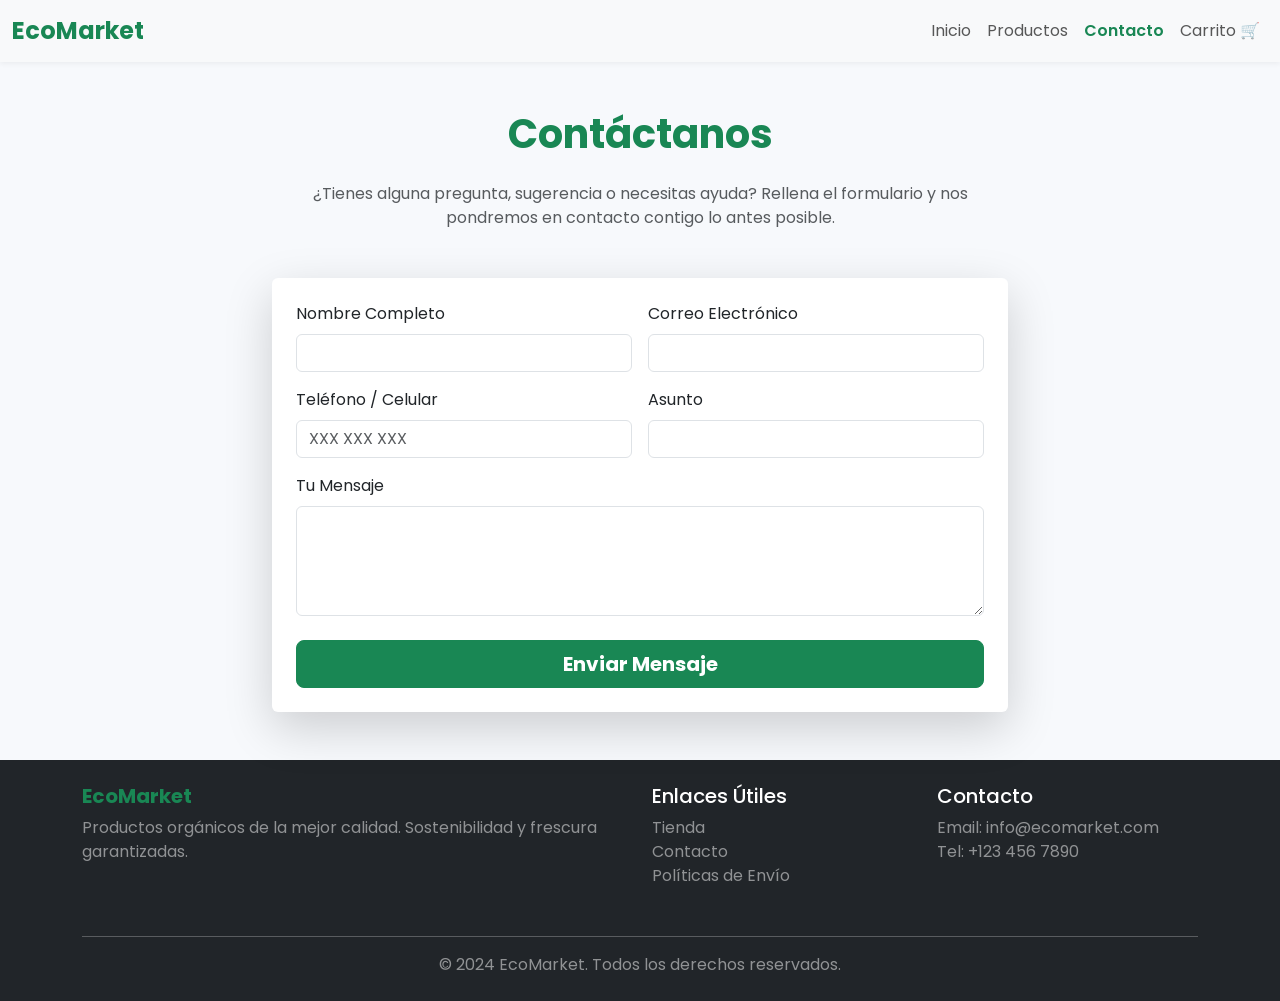
<file: PAGINA WEB - DB PHP-20260417T125544Z-3-001/PAGINA WEB - DB PHP/contacto.html>
<!DOCTYPE html>
<html lang="es">
<head>
    <meta charset="UTF-8">
    <meta name="viewport" content="width=device-width, initial-scale=1.0">
    <title>Contacto | EcoMarket</title>
    
    <link href="https://fonts.googleapis.com/css2?family=Poppins:wght@400;600;700&display=swap" rel="stylesheet">
    <link href="https://cdn.jsdelivr.net/npm/bootstrap@5.3.3/dist/css/bootstrap.min.css" 
          rel="stylesheet" 
          crossorigin="anonymous">
          
    <link rel="stylesheet" href="style.css"> 
</head>
<body class="d-flex flex-column min-vh-100">

    <header>
        <nav class="navbar navbar-expand-lg navbar-light bg-light sticky-top">
            <div class="container-fluid">
                <a class="navbar-brand fw-bold" href="index.html">EcoMarket</a>
                <button class="navbar-toggler" type="button" data-bs-toggle="collapse" data-bs-target="#navbarNav" aria-controls="navbarNav" aria-expanded="false" aria-label="Toggle navigation">
                    <span class="navbar-toggler-icon"></span>
                </button>
                <div class="collapse navbar-collapse" id="navbarNav">
                    <ul class="navbar-nav ms-auto">
                        <li class="nav-item"><a class="nav-link" href="index.html">Inicio</a></li>
                        <li class="nav-item"><a class="nav-link" href="productos.html">Productos</a></li>
                        <li class="nav-item"><a class="nav-link active" href="contacto.html">Contacto</a></li>
                        <li class="nav-item">
                            <a class="nav-link" href="carrito.html">
                                Carrito 🛒
                                <span class="badge rounded-pill bg-success ms-1 d-none" id="contador-carrito">0</span>
                            </a>
                        </li>
                    </ul>
                </div>
            </div>
        </nav>
    </header>

    <main class="container my-5 flex-grow-1">
        <div class="row justify-content-center">
            <div class="col-lg-8">
                <h1 class="fw-bold mb-4 text-center text-success">Contáctanos</h1>
                <p class="text-center text-muted mb-5">¿Tienes alguna pregunta, sugerencia o necesitas ayuda? Rellena el formulario y nos pondremos en contacto contigo lo antes posible.</p>

                <div class="card p-4 shadow-lg border-0">
                    
                    <div id="mensaje-exito" class="alert alert-success d-none text-center" role="alert">
                        <strong>¡Mensaje Enviado!</strong> Hemos recibido tu consulta y te responderemos pronto.
                    </div>

                    <form id="form-contacto" novalidate>
                        
                        <div class="row g-3">
                            <div class="col-md-6 mb-3">
                                <label for="input-nombre" class="form-label">Nombre Completo</label>
                                <input type="text" class="form-control" id="input-nombre" name="nombre" required>
                                <div class="invalid-feedback">Solo se permiten letras.</div>
                            </div>
                            <div class="col-md-6 mb-3">
                                <label for="input-email" class="form-label">Correo Electrónico</label>
                                <input type="email" class="form-control" id="input-email" name="email" required>
                                <div class="invalid-feedback">Ingrese un correo electrónico válido (debe contener "@").</div>
                            </div>
                        </div>

                        <div class="row g-3">
                            <div class="col-md-6 mb-3">
                                <label for="input-telefono" class="form-label">Teléfono / Celular</label>
                                <input type="tel" class="form-control" id="input-telefono" name="telefono" placeholder="XXX XXX XXX" maxlength="11" required>
                                <div class="invalid-feedback">Ingrese 9 dígitos. Formato: XXX XXX XXX.</div>
                            </div>
                            <div class="col-md-6 mb-3">
                                <label for="input-asunto" class="form-label">Asunto</label>
                                <input type="text" class="form-control" id="input-asunto" name="asunto" required>
                                <div class="invalid-feedback">Este campo es obligatorio.</div>
                            </div>
                        </div>
                        
                        <div class="mb-4">
                            <label for="input-mensaje" class="form-label">Tu Mensaje</label>
                            <textarea class="form-control" id="input-mensaje" name="mensaje" rows="4" required></textarea>
                            <div class="invalid-feedback">El mensaje debe tener al menos 10 caracteres.</div>
                        </div>
                        
                        <div class="d-grid">
                            <button type="submit" class="btn btn-success btn-lg fw-bold">Enviar Mensaje</button>
                        </div>
                    </form>
                </div>

            </div>
        </div>
    </main>

    <footer class="bg-dark text-white py-4 mt-auto">
        <div class="container">
            <div class="row">
                <div class="col-md-6 mb-3">
                    <h5 class="fw-bold text-success">EcoMarket</h5>
                    <p class="text-white-50">Productos orgánicos de la mejor calidad. Sostenibilidad y frescura garantizadas.</p>
                </div>
                <div class="col-md-3 mb-3">
                    <h5>Enlaces Útiles</h5>
                    <ul class="list-unstyled">
                        <li><a href="productos.html" class="text-white-50 text-decoration-none">Tienda</a></li>
                        <li><a href="contacto.html" class="text-white-50 text-decoration-none">Contacto</a></li>
                        <li><a href="#" class="text-white-50 text-decoration-none">Políticas de Envío</a></li>
                    </ul>
                </div>
                <div class="col-md-3 mb-3">
                    <h5>Contacto</h5>
                    <ul class="list-unstyled">
                        <li class="text-white-50">Email: info@ecomarket.com</li>
                        <li class="text-white-50">Tel: +123 456 7890</li>
                    </ul>
                </div>
            </div>
            <hr class="mt-3">
            <div class="text-center text-white-50">
                &copy; 2024 EcoMarket. Todos los derechos reservados.
            </div>
        </div>
    </footer>


    <script src="https://cdn.jsdelivr.net/npm/bootstrap@5.3.3/dist/js/bootstrap.bundle.min.js" 
            crossorigin="anonymous"></script>
    <script src="script.js"></script>
</body>
</html>
</file>
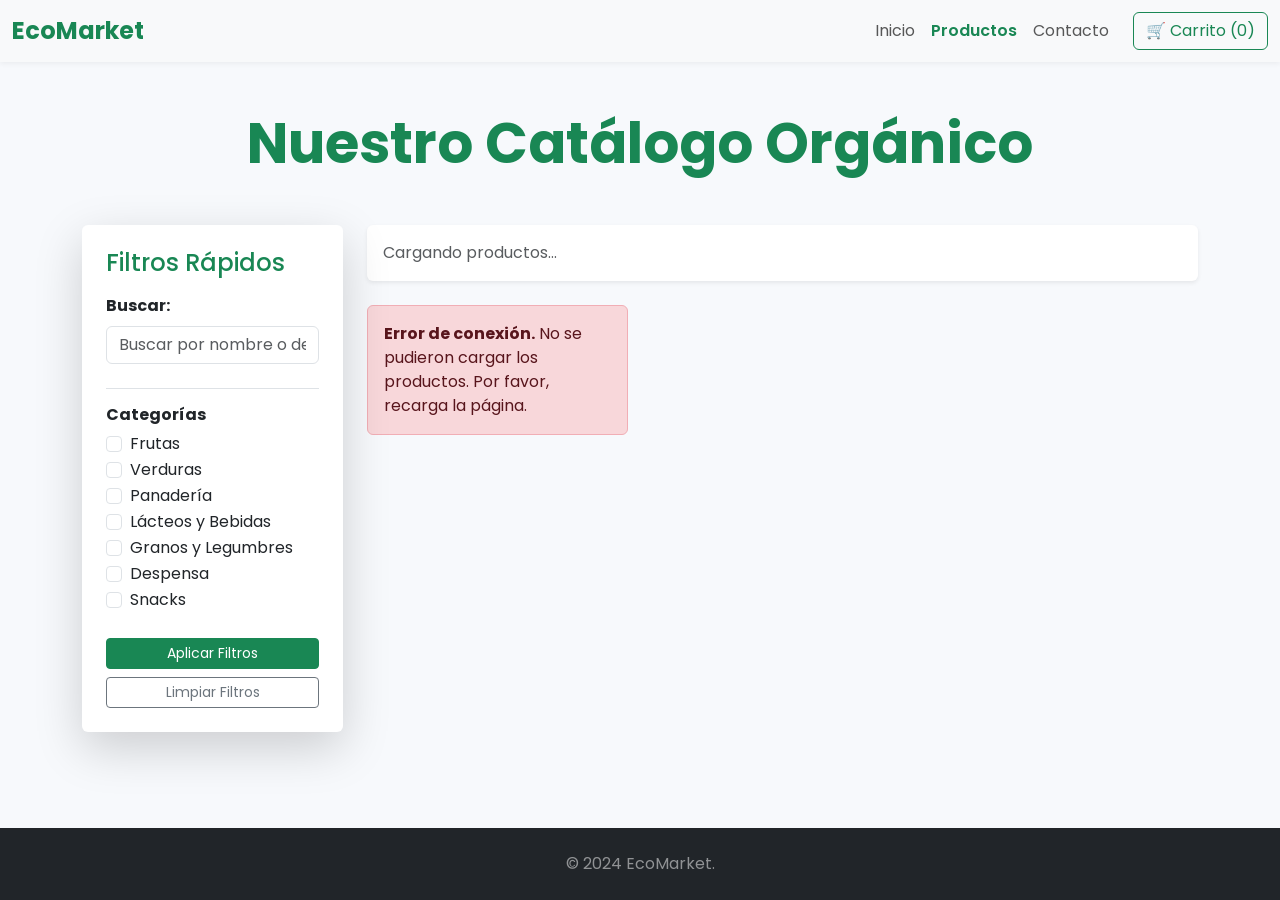
<file: PAGINA WEB - DB PHP-20260417T125544Z-3-001/PAGINA WEB - DB PHP/productos.html>
<!DOCTYPE html>
<html lang="es">
<head>
    <meta charset="UTF-8">
    <meta name="viewport" content="width=device-width, initial-scale=1.0">
    <title>Tienda | Todos los Productos Orgánicos | EcoMarket</title>
    
    <link href="https://fonts.googleapis.com/css2?family=Poppins:wght@400;600;700&display=swap" rel="stylesheet">
    <link href="https://cdn.jsdelivr.net/npm/bootstrap@5.3.3/dist/css/bootstrap.min.css" 
          rel="stylesheet" 
          crossorigin="anonymous">
    <link rel="stylesheet" href="style.css"> 
</head>
<body>

    <header>
        <nav class="navbar navbar-expand-lg navbar-light bg-light sticky-top">
            <div class="container-fluid">
                <a class="navbar-brand fw-bold" href="index.html">EcoMarket</a>
                <button class="navbar-toggler" type="button" data-bs-toggle="collapse" data-bs-target="#navbarNav" aria-controls="navbarNav" aria-expanded="false" aria-label="Toggle navigation">
                    <span class="navbar-toggler-icon"></span>
                </button>
                <div class="collapse navbar-collapse" id="navbarNav">
                    <ul class="navbar-nav ms-auto">
                        <li class="nav-item"><a class="nav-link" href="index.html">Inicio</a></li>
                        <li class="nav-item"><a class="nav-link active" aria-current="page" href="productos.html">Productos</a></li>
                        <li class="nav-item"><a class="nav-link" href="contacto.html">Contacto</a></li>
                    </ul>
                    <button class="btn btn-outline-success ms-3" type="button" id="btn-carrito">
                        🛒 Carrito (<span id="contador-carrito">0</span>)
                    </button>
                </div>
            </div>
        </nav>
    </header>

    <main class="container my-5">
        <h1 class="display-4 fw-bold text-center mb-5 text-success">Nuestro Catálogo Orgánico</h1>

        <div class="row">
            <div class="col-md-3">
                <div class="bg-white p-4 rounded shadow-lg sticky-top" style="top: 80px;">
                    <h4 class="mb-3 text-success">Filtros Rápidos</h4>

                    <div class="mb-3">
                        <label for="busqueda-general" class="form-label fw-bold">Buscar:</label>
                        <input type="text" class="form-control" id="busqueda-general" placeholder="Buscar por nombre o descripción">
                    </div>

                    <h6 class="mt-4 border-top pt-3 fw-bold">Categorías</h6>
                    <div class="form-check">
                        <input class="form-check-input filtro-check filtro-categoria" type="checkbox" value="Frutas" id="filtro-frutas">
                        <label class="form-check-label" for="filtro-frutas">Frutas</label>
                    </div>
                    <div class="form-check">
                        <input class="form-check-input filtro-check filtro-categoria" type="checkbox" value="Verduras" id="filtro-verduras">
                        <label class="form-check-label" for="filtro-verduras">Verduras</label>
                    </div>
                    <div class="form-check">
                        <input class="form-check-input filtro-check filtro-categoria" type="checkbox" value="Panadería" id="filtro-panaderia">
                        <label class="form-check-label" for="filtro-panaderia">Panadería</label>
                    </div>
                    <div class="form-check">
                        <input class="form-check-input filtro-check filtro-categoria" type="checkbox" value="Lácteos y Bebidas" id="filtro-lacteos">
                        <label class="form-check-label" for="filtro-lacteos">Lácteos y Bebidas</label>
                    </div>
                    <div class="form-check">
                        <input class="form-check-input filtro-check filtro-categoria" type="checkbox" value="Granos y Legumbres" id="filtro-granos">
                        <label class="form-check-label" for="filtro-granos">Granos y Legumbres</label>
                    </div>
                     <div class="form-check">
                        <input class="form-check-input filtro-check filtro-categoria" type="checkbox" value="Despensa" id="filtro-despensa">
                        <label class="form-check-label" for="filtro-despensa">Despensa</label>
                    </div>
                    <div class="form-check">
                        <input class="form-check-input filtro-check filtro-categoria" type="checkbox" value="Snacks" id="filtro-snacks">
                        <label class="form-check-label" for="filtro-snacks">Snacks</label>
                    </div>

                    <button id="btn-aplicar-filtros" class="btn btn-sm btn-success w-100 mt-4">Aplicar Filtros</button>
                    <button id="btn-limpiar-filtros" class="btn btn-sm btn-outline-secondary w-100 mt-2">Limpiar Filtros</button>
                </div>
            </div>
            
            <div class="col-md-9">
                <div class="d-flex justify-content-between align-items-center mb-4 p-3 bg-white rounded shadow-sm">
                    <p class="mb-0 text-muted" id="conteo-productos">Cargando productos...</p>
                </div>

                <div class="row row-cols-1 row-cols-md-3 g-4" id="productos-container">
                    </div>

                <div id="no-resultados" class="alert alert-warning text-center mt-5 d-none">
                    No se encontraron productos con los filtros seleccionados. Intenta con una búsqueda diferente.
                </div>
            </div>
        </div>
    </main>

    <footer class="bg-dark text-white py-4 mt-auto">
        <div class="container">
            <div class="text-center text-white-50">
                &copy; 2024 EcoMarket.
            </div>
        </div>
    </footer>


    <script src="https://cdn.jsdelivr.net/npm/bootstrap@5.3.3/dist/js/bootstrap.bundle.min.js" 
            crossorigin="anonymous">
    </script>
    <script src="script.js"></script>
</body>
</html>
</file>
<file: PAGINA WEB - DB JAVASCRIPT-20260417T125543Z-3-001/PAGINA WEB - DB JAVASCRIPT/style.css>
/* ========================================================== */
/* BASE / TYPOGRAPHY / LAYOUT */
/* ========================================================== */
:root {
    --color-primary: #198754;
    --color-secondary: #ffc107;
    --color-light: #f8f9fa;
    --color-dark: #343a40; 
}

body {
    font-family: 'Poppins', sans-serif;
    display: flex;
    flex-direction: column;
    min-height: 100vh;
    background-color: #f7f9fc;
}

main {
    flex: 1; 
}

a {
    color: var(--color-primary);
    text-decoration: none;
    transition: color 0.3s ease;
}

a:hover {
    color: #156d3d; 
}

/* ========================================================== */
/* HEADER / NAVIGATION */
/* ========================================================== */
.navbar {
    box-shadow: 0 2px 5px rgba(0, 0, 0, 0.05);
}

.navbar-brand {
    color: var(--color-primary) !important;
    font-size: 1.5rem;
}

.nav-link.active {
    font-weight: 600;
    color: var(--color-primary) !important;
}
/* ========================================================== */
/* HERO SECTION 
/* ========================================================== */
.hero-banner {

    background-image: linear-gradient(135deg, rgba(21, 115, 71, 0.95), rgba(25, 135, 84, 0.7)); 
    color: var(--color-light);
    padding: 6rem 0;

    border-radius: 0 0 50% 50% / 0 0 10% 10%;
    box-shadow: 0 5px 15px rgba(0, 0, 0, 0.1);
    margin-bottom: 4rem;
}

.hero-banner h1 {
    font-weight: 700;
    font-size: 3rem;
    margin-bottom: 1rem;
}


.btn-primary-accent {
    background-color: var(--color-secondary);
    border-color: var(--color-secondary);
    color: var(--color-dark);
    font-weight: 700;
    transition: background-color 0.3s;
}

.btn-primary-accent:hover {
    background-color: #ffda6a;
    border-color: #ffda6a;
}

/* ========================================================== */
/* PRODUCT CARDS
/* ========================================================== */
.card-custom {
    border: none;
    border-radius: 15px;
    transition: transform 0.3s, box-shadow 0.3s;
}

.card-custom:hover {
    transform: translateY(-5px);
    box-shadow: 0 10px 20px rgba(0, 0, 0, 0.1) !important;
}

.card-img-top {
    height: 200px;
    object-fit: cover;
    border-top-left-radius: 15px;
    border-top-right-radius: 15px;
}


.card-custom.border-danger {
    opacity: 0.7;
    filter: grayscale(80%);
}

/* ========================================================== */
/* CHECKOUT STEPPER
/* ========================================================== */
.stepper-progress {
    display: flex;
    justify-content: space-between;
    margin-bottom: 2rem;
    position: relative;
    padding: 0 20px;
}

.stepper-progress::before {
    content: '';
    position: absolute;
    top: 50%;
    left: 25px;
    right: 25px;
    height: 2px;
    background: #e9ecef;
    z-index: 1;
    transform: translateY(-50%);
}

.step-item {
    text-align: center;
    position: relative;
    z-index: 2;
    cursor: default;
    flex-grow: 1;
}

.step-icon {
    width: 40px;
    height: 40px;
    line-height: 40px;
    border-radius: 50%;
    background: #e9ecef;
    color: var(--color-dark);
    font-weight: bold;
    margin: 0 auto 5px;
    transition: background-color 0.3s, color 0.3s;
}

.step-item.active .step-icon {
    background: var(--color-primary);
    color: white;
    box-shadow: 0 0 0 4px rgba(25, 135, 84, 0.4);
}

.step-item.completed .step-icon {
    background: #28a745;
    color: white;
}

.step-item.active .step-label {
    font-weight: bold;
    color: var(--color-primary);
}

.paso-checkout {
    transition: opacity 0.4s ease;
}

.paso-checkout.disabled {
    opacity: 0.5;
    pointer-events: none;
    user-select: none;
}
</file>
<file: PAGINA WEB - DB PHP-20260417T125544Z-3-001/PAGINA WEB - DB PHP/style.css>
/* ========================================================== */
/* BASE / TYPOGRAPHY / LAYOUT */
/* ========================================================== */
:root {
    --color-primary: #198754; /* Un verde más profundo y orgánico */
    --color-secondary: #ffc107; /* Amarillo de advertencia, usado aquí como acento */
    --color-light: #f8f9fa; /* Fondo claro y suave */
    --color-dark: #343a40; 
}

body {
    font-family: 'Poppins', sans-serif; /* Fuente moderna y legible */
    display: flex;
    flex-direction: column;
    min-height: 100vh;
    background-color: #f7f9fc; /* Fondo muy suave */
}

main {
    flex: 1; 
}

/* Enlaces con color primario */
a {
    color: var(--color-primary);
    text-decoration: none;
    transition: color 0.3s ease;
}

a:hover {
    color: #156d3d; 
}

/* ========================================================== */
/* HEADER / NAVIGATION */
/* ========================================================== */
.navbar {
    box-shadow: 0 2px 5px rgba(0, 0, 0, 0.05);
}

.navbar-brand {
    color: var(--color-primary) !important;
    font-size: 1.5rem;
}

.nav-link.active {
    font-weight: 600;
    color: var(--color-primary) !important;
}
/* ========================================================== */
/* HERO SECTION (Nuevo Estilo Llamativo) */
/* ========================================================== */
.hero-banner {
    /* Degradado verde orgánico */
    background-image: linear-gradient(135deg, rgba(21, 115, 71, 0.95), rgba(25, 135, 84, 0.7)); 
    color: var(--color-light);
    padding: 6rem 0;
    /* Borde inferior curvo para un toque orgánico */
    border-radius: 0 0 50% 50% / 0 0 10% 10%;
    box-shadow: 0 5px 15px rgba(0, 0, 0, 0.1);
    margin-bottom: 4rem;
}

.hero-banner h1 {
    font-weight: 700;
    font-size: 3rem;
    margin-bottom: 1rem;
}

/* Estilo para el botón Comprar Ahora */
.btn-primary-accent {
    background-color: var(--color-secondary);
    border-color: var(--color-secondary);
    color: var(--color-dark);
    font-weight: 700;
    transition: background-color 0.3s;
}

.btn-primary-accent:hover {
    background-color: #ffda6a;
    border-color: #ffda6a;
}

/* ========================================================== */
/* PRODUCT CARDS (Nuevo Estilo y Hover) */
/* ========================================================== */
.card-custom {
    border: none;
    border-radius: 15px;
    transition: transform 0.3s, box-shadow 0.3s;
}

.card-custom:hover {
    transform: translateY(-5px);
    box-shadow: 0 10px 20px rgba(0, 0, 0, 0.1) !important;
}

.card-img-top {
    height: 200px;
    object-fit: cover;
    border-top-left-radius: 15px;
    border-top-right-radius: 15px;
}

/* Estilo para los productos sin stock (más visual) */
.card-custom.border-danger {
    opacity: 0.7;
    filter: grayscale(80%);
}

/* ========================================================== */
/* CHECKOUT STEPPER (Intuitivo) */
/* ========================================================== */
.stepper-progress {
    display: flex;
    justify-content: space-between;
    margin-bottom: 2rem;
    position: relative;
    padding: 0 20px;
}

.stepper-progress::before {
    content: '';
    position: absolute;
    top: 50%;
    left: 25px;
    right: 25px;
    height: 2px;
    background: #e9ecef;
    z-index: 1;
    transform: translateY(-50%);
}

.step-item {
    text-align: center;
    position: relative;
    z-index: 2;
    cursor: default;
    flex-grow: 1;
}

.step-icon {
    width: 40px;
    height: 40px;
    line-height: 40px;
    border-radius: 50%;
    background: #e9ecef;
    color: var(--color-dark);
    font-weight: bold;
    margin: 0 auto 5px;
    transition: background-color 0.3s, color 0.3s;
}

.step-item.active .step-icon {
    background: var(--color-primary);
    color: white;
    box-shadow: 0 0 0 4px rgba(25, 135, 84, 0.4);
}

.step-item.completed .step-icon {
    background: #28a745; /* Un verde de completado */
    color: white;
}

.step-item.active .step-label {
    font-weight: bold;
    color: var(--color-primary);
}

.paso-checkout {
    transition: opacity 0.4s ease;
}

.paso-checkout.disabled {
    opacity: 0.5;
    pointer-events: none;
    user-select: none;
}
</file>
